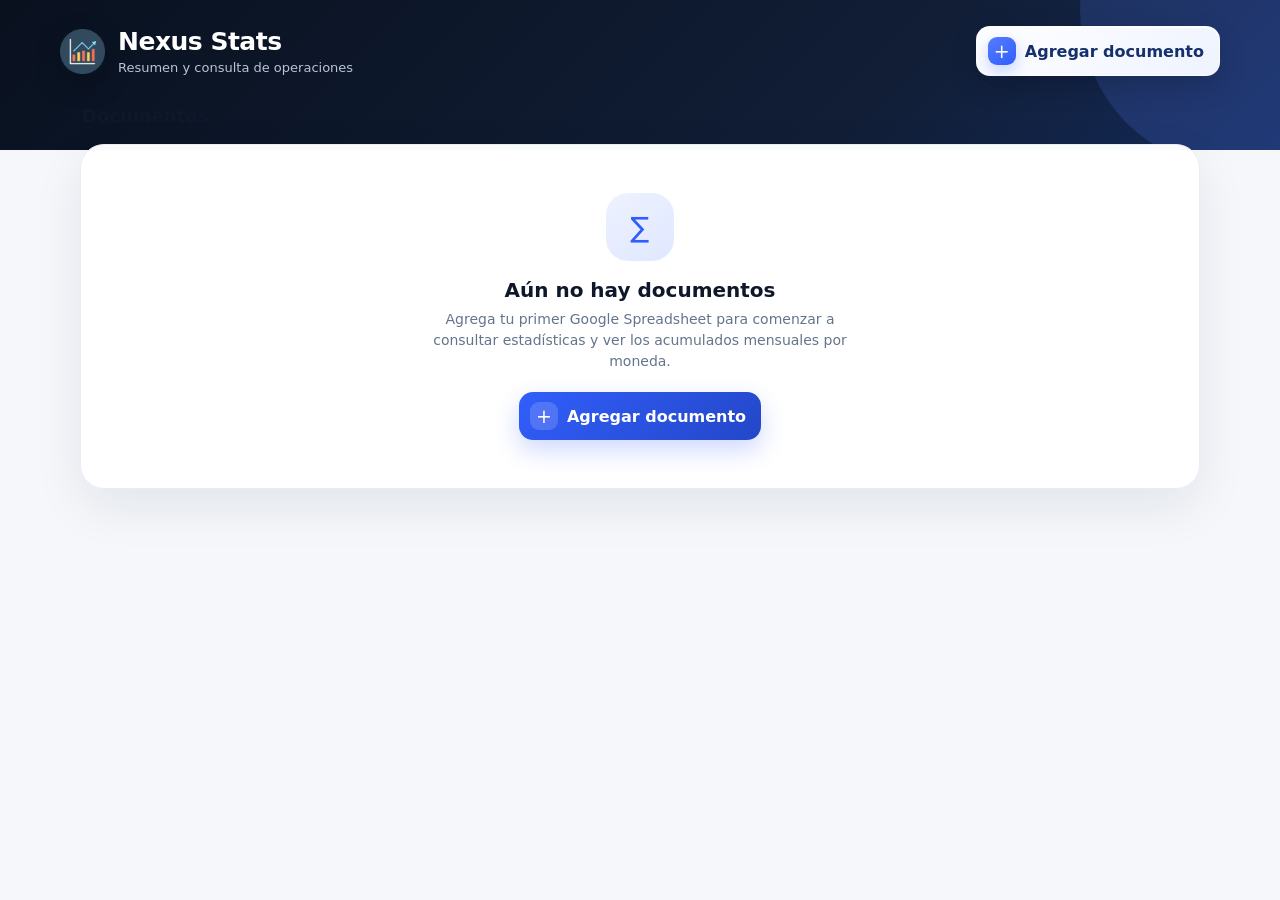
<file: control-remesas/index.html>
<!doctype html>
<html lang="es">
<head>
<meta charset="utf-8">
<meta name="viewport" content="width=device-width,initial-scale=1,viewport-fit=cover">
<meta name="theme-color" content="#0b1220">
<meta name="apple-mobile-web-app-title" content="Nexus Stats">
<title>Nexus Stats</title>
<link rel="icon" href="./app-icon.svg?v=nexus-stats-20260816" type="image/svg+xml">
<link rel="apple-touch-icon" href="./app-icon.svg?v=nexus-stats-20260816">
<link rel="manifest" href="./manifest.webmanifest?v=nexus-stats-20260816">
<link rel="stylesheet" href="./styles.css">
<link rel="stylesheet" href="./app.css?v=optimized-20260816">
</head>
<body>
<div id="app"></div>
<script src="https://cdn.sheetjs.com/xlsx-0.20.3/package/dist/xlsx.full.min.js"></script>
<script src="./app.js?v=optimized-20260816"></script>
</body>
</html>
</file>
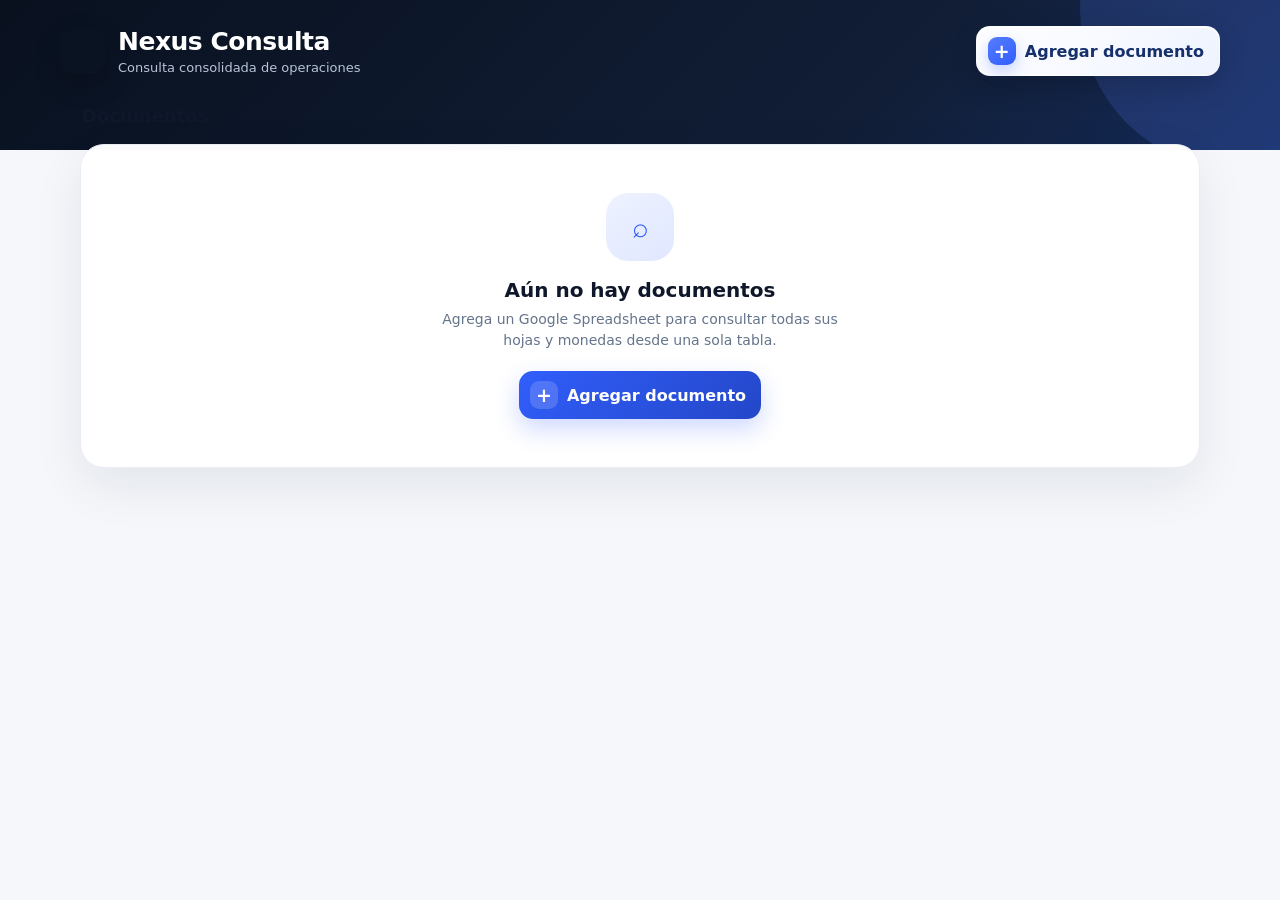
<file: nexus-consulta/index.html>
<!doctype html>
<html lang="es">
<head>
<meta charset="utf-8">
<meta name="viewport" content="width=device-width,initial-scale=1,viewport-fit=cover">
<meta name="theme-color" content="#0b1220">
<meta name="apple-mobile-web-app-title" content="Nexus Consulta">
<title>Nexus Consulta</title>
<link rel="icon" href="./app-icon.svg?v=nexus-consulta-20260819e" type="image/svg+xml">
<link rel="apple-touch-icon" href="./app-icon.svg?v=nexus-consulta-20260819e">
<link rel="manifest" href="./manifest.webmanifest?v=nexus-consulta-20260819e">
<link rel="stylesheet" href="./query.css?v=nexus-consulta-20260819e">
<script defer src="./app.js?v=nexus-consulta-20260819e"></script>
</head>
<body>
<div id="app"></div>
</body>
</html>
</file>
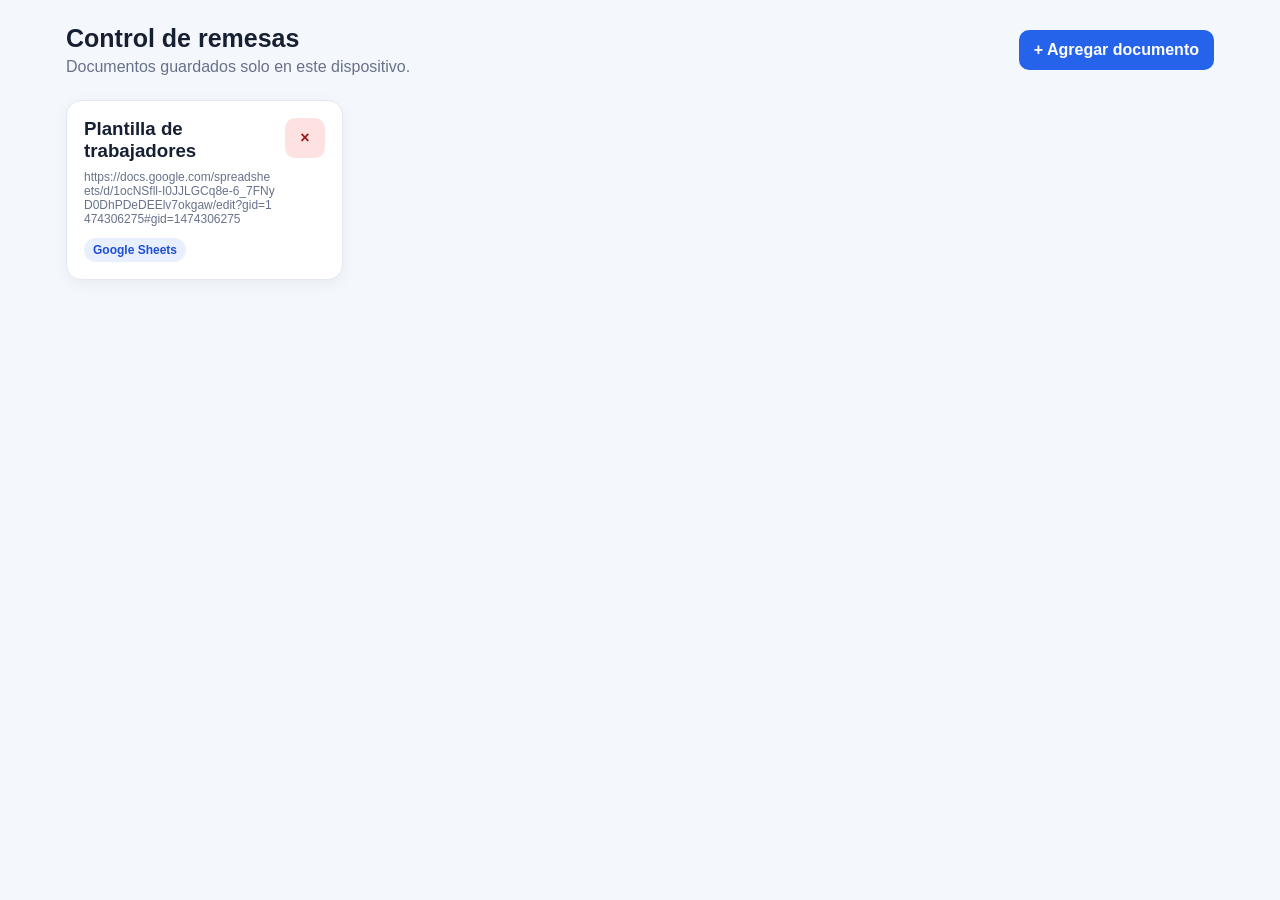
<file: android-control-remesas/app/src/main/assets/index.html>
<!doctype html>
<html lang="es">
<head>
<meta charset="utf-8">
<meta name="viewport" content="width=device-width,initial-scale=1,viewport-fit=cover">
<title>Control de Remesas</title>
<style>
:root{--bg:#f4f7fb;--panel:#fff;--text:#172033;--muted:#67728a;--line:#e3e8f2;--primary:#2563eb}
*{box-sizing:border-box}body{margin:0;font-family:Arial,Helvetica,sans-serif;background:var(--bg);color:var(--text);padding-top:env(safe-area-inset-top)}button,input,select{font:inherit}.shell{max-width:1180px;margin:auto;padding:24px 16px 56px}.topbar{display:flex;align-items:center;justify-content:space-between;gap:12px;margin-bottom:24px}.brand h1{font-size:25px;margin:0}.brand p{margin:5px 0 0;color:var(--muted)}.btn{border:0;border-radius:10px;padding:11px 15px;cursor:pointer;font-weight:700}.primary{background:var(--primary);color:#fff}.ghost{background:#eef2ff;color:#28426f}.danger{background:#fee2e2;color:#991b1b}.grid{display:grid;grid-template-columns:repeat(auto-fill,minmax(270px,1fr));gap:14px}.card{background:#fff;border:1px solid var(--line);border-radius:15px;padding:17px;box-shadow:0 4px 16px rgba(21,35,64,.05)}.doc{cursor:pointer}.doc h3{margin:0 0 8px}.url{font-size:12px;color:var(--muted);word-break:break-all}.badge{display:inline-block;background:#e8f0ff;color:#1d4ed8;border-radius:999px;padding:5px 9px;font-size:12px;font-weight:700;margin-top:12px}.row-actions{display:flex;justify-content:space-between;align-items:start;gap:10px}.back{cursor:pointer;font-weight:700;margin-bottom:18px;display:inline-block}.filters{display:grid;grid-template-columns:2fr 1fr 1fr 1fr auto;gap:12px;align-items:end}.field label{display:block;font-size:12px;color:var(--muted);font-weight:700;margin-bottom:6px}.field input,.field select{width:100%;padding:10px 11px;border:1px solid #d5dcea;border-radius:9px;background:#fff}.notice{padding:11px 13px;border-radius:9px;margin:12px 0;font-size:13px;background:#eff6ff;color:#1e40af}.modal,.result-modal{position:fixed;inset:0;background:rgba(15,23,42,.5);display:flex;align-items:center;justify-content:center;padding:16px;z-index:30}.modal-card,.result-modal-card{width:min(920px,100%);max-height:88vh;overflow:auto;background:#fff;border-radius:16px;padding:20px}.modal-card{width:min(540px,100%)}.modal-actions{display:flex;justify-content:flex-end;gap:10px;margin-top:18px}.result-head{display:flex;justify-content:space-between;gap:16px}.result-head h2{margin:0}.close-x{border:0;background:#eef2f7;border-radius:9px;width:38px;height:38px;font-size:22px}.result-grid{display:grid;grid-template-columns:repeat(3,1fr);gap:12px;margin-top:16px}.metric .label{font-size:12px;color:var(--muted);font-weight:700}.metric .value{font-size:27px;font-weight:800;margin-top:5px}.table-wrap{overflow:auto;margin-top:14px;border:1px solid var(--line);border-radius:12px}table{border-collapse:collapse;width:100%;min-width:640px;background:#fff}th,td{text-align:left;padding:10px 12px;border-bottom:1px solid var(--line);font-size:13px}th{background:#f8fafc;color:#536078}@media(max-width:800px){.filters{grid-template-columns:1fr 1fr}.wide{grid-column:1/-1}.result-grid{grid-template-columns:1fr}.topbar{align-items:flex-start;flex-direction:column}.btn.primary{width:100%}}
</style>
</head>
<body><div id="app"></div>
<script>
(function(){
const SHEETS=["USD","CUP","RUDY","YAMI","YOEL","OSMEL","ALEJANDRO","CHARLY","YAN CARLOS","ALVARO","ALIET","MALENA","KENNY","BABY","ALEX","ELY","MARBELIS","MANUEL","EDDY","ANELYS","Copia de ANELYS","LEO","FELIX","Copia de JAVIER-USD"];
const DEFAULT_URL="https://docs.google.com/spreadsheets/d/1ocNSfll-I0JJLGCq8e-6_7FNyD0DhPDeDEElv7okgaw/edit?gid=1474306275#gid=1474306275";
let callbacks={};
window.__nativeFetchResolve=function(id,status,body,error){const cb=callbacks[id];if(!cb)return;delete callbacks[id];if(error)cb.reject(new Error(error));else cb.resolve({status,body});};
function nativeFetch(url){if(window.NativeApp&&NativeApp.fetchUrl){return new Promise((resolve,reject)=>{const id="f"+Date.now()+Math.random();callbacks[id]={resolve,reject};NativeApp.fetchUrl(url,id);});}return fetch(url).then(async r=>({status:r.status,body:await r.text()}));}
function loadDocs(){try{if(window.NativeApp&&NativeApp.getDocuments){const s=NativeApp.getDocuments();if(s)return JSON.parse(s);}const s=localStorage.getItem("control_remesas_docs");if(s)return JSON.parse(s);}catch(e){}return [{id:"demo",name:"Plantilla de trabajadores",url:DEFAULT_URL}];}
let docs=loadDocs();
function saveDocs(){const s=JSON.stringify(docs);try{if(window.NativeApp&&NativeApp.setDocuments)NativeApp.setDocuments(s);else localStorage.setItem("control_remesas_docs",s);}catch(e){}}
let state={screen:"home",current:null,modal:false,rows:null};
function esc(v){return String(v??"").replace(/[&<>"']/g,c=>({"&":"&amp;","<":"&lt;",">":"&gt;",'"':"&quot;","'":"&#39;"}[c]));}
function extractId(url){const m=String(url).match(/\/spreadsheets\/d\/([a-zA-Z0-9-_]+)/);return m?m[1]:"";}
function money(n){return Number(n||0).toLocaleString("es-MX",{maximumFractionDigits:2});}
function parseAmount(v){let s=String(v??"").trim().replace(/\s/g,"").replace(/[^0-9,.-]/g,"");if(!s)return 0;if(s.includes(",")&&s.includes("."))s=s.lastIndexOf(",")>s.lastIndexOf(".")?s.replace(/\./g,"").replace(",","."):s.replace(/,/g,"");else if(s.includes(",")){const p=s.split(",");s=(p.length===2&&p[1].length<=2)?p[0]+"."+p[1]:s.replace(/,/g,"");}const n=Number(s);return Number.isFinite(n)?n:0;}
function parseDate(v){const m=String(v??"").trim().match(/^(\d{1,2})[\/-](\d{1,2})[\/-](\d{4})$/);if(!m)return null;return new Date(Number(m[3]),Number(m[2])-1,Number(m[1]));}
function parseCSV(text){const rows=[];let row=[],cell="",q=false;for(let i=0;i<text.length;i++){const c=text[i];if(q){if(c==='"'&&text[i+1]==='"'){cell+='"';i++;}else if(c==='"')q=false;else cell+=c;}else{if(c==='"')q=true;else if(c===','){row.push(cell);cell="";}else if(c==='\n'){row.push(cell.replace(/\r$/,''));rows.push(row);row=[];cell="";}else cell+=c;}}if(cell.length||row.length){row.push(cell);rows.push(row);}return rows;}
function homeHtml(){return '<div class="shell"><div class="topbar"><div class="brand"><h1>Control de remesas</h1><p>Documentos guardados solo en este dispositivo.</p></div><button class="btn primary" id="addBtn">+ Agregar documento</button></div><div class="grid">'+docs.map(d=>'<div class="card doc" data-open="'+esc(d.id)+'"><div class="row-actions"><div><h3>'+esc(d.name)+'</h3><div class="url">'+esc(d.url)+'</div></div><button class="btn danger" data-del="'+esc(d.id)+'">×</button></div><span class="badge">Google Sheets</span></div>').join('')+'</div>'+(state.modal?modalHtml():'')+'</div>';}
function modalHtml(){return '<div class="modal" id="modalBg"><div class="modal-card"><h2>Agregar documento</h2><div class="field"><label>Nombre</label><input id="docName" placeholder="Ej. Trabajadores Agosto 2026"></div><div class="field" style="margin-top:12px"><label>Enlace de Google Sheets</label><input id="docUrl" placeholder="https://docs.google.com/spreadsheets/d/..."></div><div class="notice">El documento se guarda únicamente en esta app de este dispositivo.</div><div class="modal-actions"><button class="btn ghost" id="cancelBtn">Cancelar</button><button class="btn primary" id="saveBtn">Guardar</button></div></div></div>';}
function detailHtml(){const d=state.current;if(!d)return homeHtml();let result='';if(state.rows){const r=state.rows,cl=r.currency==='USA'?'USD':r.currency;const lines=r.items.length?r.items.map(x=>'<tr><td>'+esc(x.date)+'</td><td>'+esc(x.currency==='USA'?'USD':x.currency)+'</td><td>'+money(x.amount)+'</td><td>'+esc(x.name)+'</td></tr>').join(''):'<tr><td colspan="4">Sin resultados.</td></tr>';result='<div class="result-modal" id="resultBg"><div class="result-modal-card"><div class="result-head"><div><h2>Resultado</h2><div class="url">'+esc(r.sheet)+' · '+esc(r.from)+' → '+esc(r.to)+'</div></div><button class="close-x" id="closeResult">×</button></div><div class="result-grid"><div class="card metric"><div class="label">OPERACIONES</div><div class="value">'+r.count+'</div></div><div class="card metric"><div class="label">TOTAL COLUMNA C</div><div class="value">'+money(r.total)+'</div></div><div class="card metric"><div class="label">MONEDA</div><div class="value">'+esc(cl)+'</div></div></div><div class="table-wrap"><table><thead><tr><th>Fecha</th><th>Moneda</th><th>Monto (C)</th><th>Nombre</th></tr></thead><tbody>'+lines+'</tbody></table></div></div></div>';}
return '<div class="shell"><div class="back" id="backBtn">← Volver a documentos</div><div class="topbar"><div class="brand"><h1>'+esc(d.name)+'</h1><p>'+esc(d.url)+'</p></div></div><div class="card"><div class="filters"><div class="field wide"><label>Hoja / trabajador</label><select id="sheet">'+SHEETS.map(s=>'<option>'+esc(s)+'</option>').join('')+'</select></div><div class="field"><label>Fecha inicial</label><input id="from" type="date"></div><div class="field"><label>Fecha final</label><input id="to" type="date"></div><div class="field"><label>Moneda</label><select id="currency"><option value="USA" selected>USD</option><option value="EUR">EUR</option><option value="MXC">MXC</option><option value="CAD">CAD</option><option value="REAL">REAL</option></select></div><button class="btn primary" id="filterBtn">Filtrar</button></div></div>'+result+'</div>';}
function render(){document.getElementById('app').innerHTML=state.screen==='home'?homeHtml():detailHtml();}
async function runFilter(){const sheet=document.getElementById('sheet').value,from=document.getElementById('from').value,to=document.getElementById('to').value,currency=document.getElementById('currency').value;if(!from||!to){alert('Selecciona fecha inicial y final.');return;}const f=new Date(from+'T00:00:00'),t=new Date(to+'T23:59:59');if(f>t){alert('La fecha inicial no puede ser posterior a la final.');return;}state.rows=null;const id=extractId(state.current.url);if(!id){alert('Enlace no válido.');return;}const btn=document.getElementById('filterBtn');try{btn.disabled=true;btn.textContent='Consultando...';const url='https://docs.google.com/spreadsheets/d/'+encodeURIComponent(id)+'/gviz/tq?tqx=out:csv&sheet='+encodeURIComponent(sheet);const r=await nativeFetch(url);if(r.status<200||r.status>=400)throw new Error('Google respondió '+r.status);if(/<!doctype html|<html|sign in|iniciar sesi[oó]n/i.test(r.body))throw new Error('El Sheet debe estar compartido como: Cualquier persona con el enlace → Lector.');const rows=parseCSV(r.body);let inherited=null;const items=[];rows.forEach((row,i)=>{const d=parseDate(row[0]);if(d)inherited=row[0];if(!inherited)return;const rd=parseDate(inherited);if(!rd||rd<f||rd>t)return;const curr=String(row[1]||'').trim().toUpperCase();if(curr!==currency)return;const raw=row[2],name=String(row[3]||'').trim();if((raw==null||String(raw).trim()==='')&&!name)return;items.push({row:i+1,date:inherited,currency:curr,amount:parseAmount(raw),name});});const total=items.reduce((s,x)=>s+x.amount,0);state.rows={sheet,currency,from,to,count:items.length,total:Math.round((total+Number.EPSILON)*100)/100,items};render();}catch(e){alert('No se pudo consultar el Spreadsheet. '+e.message);}finally{const b=document.getElementById('filterBtn');if(b){b.disabled=false;b.textContent='Filtrar';}}}
document.addEventListener('click',e=>{const t=e.target;if(t.id==='addBtn'){state.modal=true;render();return;}if(t.id==='cancelBtn'||(t.id==='modalBg'&&e.target===t)){state.modal=false;render();return;}if(t.id==='saveBtn'){const name=document.getElementById('docName').value.trim(),url=document.getElementById('docUrl').value.trim();if(!name||!extractId(url)){alert('Escribe un nombre y un enlace válido.');return;}docs.push({id:'d'+Date.now(),name,url});saveDocs();state.modal=false;render();return;}if(t.id==='backBtn'){state.screen='home';state.current=null;state.rows=null;render();return;}if(t.id==='filterBtn'){runFilter();return;}if(t.id==='closeResult'||(t.id==='resultBg'&&e.target===t)){state.rows=null;render();return;}const del=t.closest('[data-del]');if(del){e.stopPropagation();docs=docs.filter(d=>d.id!==del.dataset.del);saveDocs();render();return;}const card=t.closest('[data-open]');if(card){state.current=docs.find(d=>d.id===card.dataset.open);state.screen='detail';state.rows=null;render();}});
render();
})();
</script></body></html>
</file>
<file: control-remesas/styles.css>
:root{--bg:#f5f7fb;--panel:#fff;--panel2:#f8fafc;--text:#0f172a;--muted:#64748b;--line:#e7ebf2;--primary:#315efb;--primary2:#2447c8;--navy:#0b1220;--danger:#dc2626;--shadow:0 18px 50px rgba(15,23,42,.08)}
*{box-sizing:border-box}html,body{margin:0;min-height:100%;font-family:Inter,ui-sans-serif,system-ui,-apple-system,BlinkMacSystemFont,"Segoe UI",sans-serif;background:var(--bg);color:var(--text)}button,input,select{font:inherit}button{touch-action:manipulation}.app-shell{min-height:100vh}.hero{background:linear-gradient(135deg,#09111f 0%,#111e36 68%,#183b8c 145%);color:#fff;padding:26px 20px 74px;position:relative;overflow:hidden}.hero:after{content:"";position:absolute;width:320px;height:320px;border-radius:50%;right:-120px;top:-150px;background:rgba(89,130,255,.18)}.hero-inner{max-width:1160px;margin:auto;display:flex;align-items:center;justify-content:space-between;gap:20px;position:relative;z-index:1}.brand{display:flex;align-items:center;gap:13px}.brand-mark{width:45px;height:45px;border-radius:14px;background:linear-gradient(145deg,#6c8cff,#315efb);display:grid;place-items:center;font-weight:900;font-size:22px;box-shadow:0 10px 30px rgba(49,94,251,.35)}.brand-copy h1{margin:0;font-size:25px;letter-spacing:-.5px}.brand-copy p{margin:4px 0 0;color:#b9c4d8;font-size:13px}.btn{border:0;border-radius:12px;padding:11px 16px;cursor:pointer;font-weight:750;transition:.18s ease}.btn:hover{transform:translateY(-1px)}.btn-primary{background:#fff;color:#10234b;box-shadow:0 8px 24px rgba(0,0,0,.13)}.btn-blue{background:var(--primary);color:#fff}.btn-blue:hover{background:var(--primary2)}.btn-soft{background:#eef2ff;color:#2848b7}.btn-danger{background:#fee2e2;color:#b91c1c}.btn-icon{width:37px;height:37px;border:0;border-radius:11px;background:#f1f4f8;color:#64748b;cursor:pointer;font-size:18px}.main{max-width:1160px;margin:-45px auto 0;padding:0 20px 56px;position:relative;z-index:3}.section-head{display:flex;align-items:end;justify-content:space-between;gap:12px;margin:0 2px 18px}.section-title{font-size:18px;font-weight:800;margin:0}.section-sub{font-size:12px;color:var(--muted);margin-top:4px}.docs-grid{display:grid;grid-template-columns:repeat(auto-fill,minmax(320px,1fr));gap:18px}.doc-card{background:rgba(255,255,255,.97);border:1px solid rgba(226,232,240,.9);border-radius:20px;padding:20px;box-shadow:var(--shadow);cursor:pointer;transition:.2s ease;min-height:222px}.doc-card:hover{transform:translateY(-3px);box-shadow:0 24px 60px rgba(15,23,42,.11)}.doc-top{display:flex;align-items:flex-start;justify-content:space-between;gap:14px;margin-bottom:18px}.doc-title-wrap{min-width:0}.doc-title{margin:0;font-size:18px;letter-spacing:-.2px;white-space:nowrap;overflow:hidden;text-overflow:ellipsis}.doc-kicker{display:flex;align-items:center;gap:7px;margin-top:6px;color:var(--muted);font-size:12px}.dot{width:7px;height:7px;border-radius:50%;background:#22c55e;box-shadow:0 0 0 4px #dcfce7}.currency-grid{display:grid;grid-template-columns:repeat(2,minmax(0,1fr));gap:9px}.currency-box{background:var(--panel2);border:1px solid #edf0f5;border-radius:13px;padding:10px 11px}.currency-box.wide{grid-column:1/-1}.currency-label{font-size:10px;color:#7a879b;font-weight:800;letter-spacing:.7px}.currency-value{margin-top:3px;font-size:17px;font-weight:850;letter-spacing:-.25px}.currency-value.loading{color:#a0aabd;font-size:13px;font-weight:650}.card-foot{display:flex;justify-content:space-between;align-items:center;margin-top:14px;color:#8a96aa;font-size:11px}.empty{background:rgba(255,255,255,.98);border:1px solid #e8edf4;border-radius:24px;box-shadow:var(--shadow);padding:48px 24px;text-align:center}.empty-icon{width:68px;height:68px;border-radius:22px;margin:0 auto 17px;background:linear-gradient(145deg,#eef2ff,#e0e7ff);display:grid;place-items:center;font-size:28px;color:#315efb}.empty h2{font-size:20px;margin:0 0 7px}.empty p{margin:0 auto 20px;color:var(--muted);font-size:14px;max-width:430px;line-height:1.5}.modal-bg,.result-bg,.sheet-bg{position:fixed;inset:0;background:rgba(6,12,24,.58);backdrop-filter:blur(5px);z-index:30}.modal-bg,.result-bg{display:flex;align-items:center;justify-content:center;padding:18px}.modal-card{width:min(520px,100%);background:#fff;border-radius:20px;padding:22px;box-shadow:0 24px 80px rgba(0,0,0,.24)}.modal-head{display:flex;align-items:center;justify-content:space-between;gap:10px}.modal-head h2{margin:0;font-size:20px}.field{margin-top:14px}.field label{display:block;color:#5f6c80;font-size:11px;font-weight:800;margin-bottom:7px;letter-spacing:.3px;text-transform:uppercase}.field input,.field select{width:100%;height:44px;border:1px solid #dfe5ee;border-radius:11px;padding:0 12px;background:#fff;color:#111827;outline:none}.field input:focus,.field select:focus{border-color:#8aa4ff;box-shadow:0 0 0 3px rgba(49,94,251,.1)}.note{margin-top:14px;background:#f5f7ff;border:1px solid #e4e9ff;color:#4f5f89;padding:11px 12px;border-radius:11px;font-size:12px;line-height:1.45}.modal-actions{display:flex;justify-content:flex-end;gap:9px;margin-top:20px}.sheet-bg{display:flex;align-items:flex-end;justify-content:center}.bottom-sheet{width:min(640px,100%);background:#fff;border-radius:24px 24px 0 0;padding:10px 16px calc(18px + env(safe-area-inset-bottom));box-shadow:0 -18px 60px rgba(0,0,0,.22);animation:sheetUp .2s ease-out}.sheet-handle{width:46px;height:5px;border-radius:999px;background:#d7dce5;margin:3px auto 15px}.sheet-title{padding:0 5px 12px}.sheet-title h3{margin:0;font-size:20px}.sheet-title p{margin:5px 0 0;font-size:12px;color:var(--muted)}.sheet-option{width:100%;border:0;background:#fff;border-top:1px solid #eef1f5;padding:15px 6px;display:flex;align-items:center;gap:13px;text-align:left;cursor:pointer;color:#182235}.sheet-option:first-of-type{border-top:0}.sheet-icon{width:38px;height:38px;border-radius:12px;background:#f3f6fb;display:grid;place-items:center;font-size:18px}.sheet-option strong{display:block;font-size:14px}.sheet-option span:not(.sheet-icon){display:block;font-size:11px;color:var(--muted);margin-top:2px}.sheet-option.danger{color:#b91c1c}.sheet-option.danger .sheet-icon{background:#fef2f2}.detail-hero{background:linear-gradient(135deg,#09111f,#132447);color:#fff;padding:24px 20px 54px}.detail-inner{max-width:1160px;margin:auto}.back{display:inline-flex;align-items:center;gap:7px;color:#cad4e6;font-size:13px;font-weight:700;cursor:pointer;margin-bottom:18px}.detail-title{display:flex;align-items:center;gap:12px}.detail-title h1{margin:0;font-size:25px}.detail-title p{margin:5px 0 0;color:#aab8cf;font-size:12px}.filters-card,.stats-card{background:#fff;border:1px solid #e7ebf2;border-radius:20px;box-shadow:var(--shadow);padding:18px}.filters{display:grid;grid-template-columns:1.5fr 1fr 1fr .8fr auto;gap:12px;align-items:end}.result-card{width:min(930px,100%);max-height:88vh;overflow:auto;background:#fff;border-radius:20px;padding:22px;box-shadow:0 26px 85px rgba(0,0,0,.28)}.result-head{display:flex;justify-content:space-between;align-items:flex-start;gap:16px}.result-head h2{margin:0;font-size:21px}.result-sub{margin-top:5px;color:var(--muted);font-size:12px}.metrics{display:grid;grid-template-columns:repeat(3,1fr);gap:12px;margin-top:18px}.metric{background:#f8fafc;border:1px solid #edf1f6;border-radius:14px;padding:14px}.metric span{font-size:10px;color:#7c8797;font-weight:800;letter-spacing:.6px}.metric strong{display:block;font-size:24px;margin-top:5px}.stat-currency-grid{display:grid;grid-template-columns:repeat(5,1fr);gap:12px}.stat-currency{background:#f8fafc;border:1px solid #edf1f6;border-radius:15px;padding:15px}.stat-currency h3{margin:0 0 12px;font-size:13px}.stat-row{display:flex;justify-content:space-between;gap:8px;padding:5px 0;font-size:12px}.stat-row span{color:var(--muted)}.stat-row strong{font-size:12px}.table-wrap{overflow:auto;margin-top:16px;border:1px solid #e7ebf2;border-radius:14px}table{width:100%;border-collapse:collapse;min-width:650px}th,td{padding:11px 12px;border-bottom:1px solid #edf0f4;text-align:left;font-size:12px}th{background:#f8fafc;color:#64748b;font-size:10px;text-transform:uppercase;letter-spacing:.5px}.status-error{color:#b45309}.status-ok{color:#64748b}.loading-block{padding:30px;text-align:center;color:var(--muted);font-size:13px}.stats-note{color:var(--muted);font-size:12px;margin:0 0 14px}.worker-name{font-weight:800;white-space:nowrap}@keyframes sheetUp{from{transform:translateY(100%)}to{transform:translateY(0)}}@media(max-width:900px){.stat-currency-grid{grid-template-columns:repeat(2,1fr)}.stat-currency:last-child{grid-column:1/-1}}@media(max-width:800px){.hero{padding-bottom:68px}.hero-inner{align-items:flex-start}.brand-copy h1{font-size:22px}.main{padding-left:14px;padding-right:14px}.docs-grid{grid-template-columns:1fr}.filters{grid-template-columns:1fr 1fr}.wide{grid-column:1/-1}.filter-action{grid-column:1/-1}.metrics{grid-template-columns:1fr}.detail-hero{padding-left:14px;padding-right:14px}.stat-currency-grid{grid-template-columns:1fr}}
</file>
<file: control-remesas/app.css>
/* Consolidated Nexus Stats UI overrides */
.stat-main{font-size:27px;font-weight:850;letter-spacing:-.4px;margin-top:6px}.stat-sub{font-size:11px;color:var(--muted);margin-top:6px}.ind-total{font-size:16px;font-weight:850;line-height:1.2}.ind-avg{font-size:10px;color:var(--muted);margin-top:4px;white-space:nowrap}
.btn-add{display:inline-flex;align-items:center;gap:9px;background:linear-gradient(135deg,#fff 0%,#eef3ff 100%);color:#15306b;border:1px solid rgba(255,255,255,.72);padding:10px 15px 10px 11px;border-radius:14px;box-shadow:0 10px 28px rgba(0,0,0,.16),inset 0 1px 0 rgba(255,255,255,.9)}
.btn-add:hover{background:#fff;transform:translateY(-2px)}.add-icon{width:28px;height:28px;border-radius:9px;background:linear-gradient(145deg,#557cff,#315efb);color:#fff;display:grid;place-items:center;font-size:19px;font-weight:500;line-height:1;box-shadow:0 6px 16px rgba(49,94,251,.28)}.empty .btn-add{margin:auto;background:linear-gradient(135deg,#315efb,#2447c8);color:#fff;border:0;box-shadow:0 10px 25px rgba(49,94,251,.24)}.empty .btn-add .add-icon{background:rgba(255,255,255,.16);box-shadow:none}
.delete-confirm-card{text-align:center;width:min(430px,100%)}.delete-confirm-icon{width:58px;height:58px;border-radius:18px;margin:0 auto 15px;background:#fef2f2;color:#dc2626;display:grid;place-items:center;font-size:25px}.delete-confirm-card h2{margin:0;font-size:20px}.delete-confirm-card p{margin:8px auto 0;color:var(--muted);font-size:13px;line-height:1.5;max-width:330px}.delete-confirm-card .modal-actions{justify-content:center;margin-top:20px}.delete-confirm-card .btn-danger{background:#dc2626;color:#fff;padding-left:18px;padding-right:18px}.delete-confirm-card .btn-danger:hover{background:#b91c1c}
.brand-mark.brand-mark-logo{padding:0;overflow:hidden;background:transparent;box-shadow:0 10px 28px rgba(0,0,0,.18)}.nexus-app-logo{display:block;width:100%;height:100%;object-fit:cover}#addBtn,#emptyAddBtn{touch-action:manipulation;-webkit-tap-highlight-color:transparent;user-select:none}
.access-warning-card{text-align:center;max-width:470px}.access-warning-icon{width:54px;height:54px;border-radius:18px;margin:0 auto 14px;display:grid;place-items:center;background:#fff4e5;color:#b45309;font-size:28px;font-weight:900}.access-warning-card h2{margin:0 0 10px;font-size:20px}.access-warning-card p{margin:0;color:#64748b;line-height:1.5;font-size:14px}.access-warning-card .access-warning-steps{margin-top:12px;padding:11px 12px;border-radius:12px;background:#f8fafc;color:#475569;font-size:12px}
.home-chart-card{margin-top:24px;background:#fff;border:1px solid #e7ebf2;border-radius:20px;padding:20px;box-shadow:var(--shadow)}.home-chart-head{display:flex;align-items:flex-end;justify-content:space-between;gap:16px;margin-bottom:18px}.home-chart-head h2{margin:0;font-size:18px;letter-spacing:-.2px}.home-chart-head p{margin:4px 0 0;color:#64748b;font-size:12px}.home-chart-selector{display:flex;align-items:center;gap:9px;background:#f8fafc;border:1px solid #e7ebf2;border-radius:12px;padding:7px 9px}.home-chart-selector span{font-size:10px;color:#718096;font-weight:800;text-transform:uppercase;letter-spacing:.5px}.home-chart-selector select{height:32px;border:0;background:transparent;color:#0f172a;font-weight:800;outline:none;cursor:pointer}.home-bars{display:flex;flex-direction:column;gap:11px}.home-bar-row{display:grid;grid-template-columns:minmax(90px,160px) minmax(120px,1fr) 82px;gap:10px;align-items:center}.home-bar-label{font-size:12px;font-weight:750;color:#334155;white-space:nowrap;overflow:hidden;text-overflow:ellipsis}.home-bar-track{height:22px;border-radius:8px;background:#eef2f7;overflow:hidden;position:relative}.home-bar-fill{height:100%;width:var(--bar-width);border-radius:8px;background:linear-gradient(90deg,#315efb,#6d8cff);transition:width .25s ease}.home-bar-value{text-align:right;font-size:12px;font-weight:850;color:#0f172a;font-variant-numeric:tabular-nums}.home-chart-empty{padding:24px 10px;text-align:center;color:#94a3b8;font-size:13px}
.logo-refresh-control{cursor:pointer;transition:transform .18s ease,opacity .18s ease;-webkit-tap-highlight-color:transparent;user-select:none}.logo-refresh-control:hover{transform:translateY(-1px) scale(1.03)}.logo-refresh-control:focus-visible{outline:2px solid rgba(255,255,255,.95);outline-offset:3px}.logo-refresh-control.is-refreshing{opacity:.62;cursor:wait;transform:none}
.doc-card{position:relative}.doc-title-wrap{padding-right:112px}.doc-lock{position:absolute;right:16px;top:16px;z-index:6;height:34px;padding:0 10px 0 8px;border-radius:999px;display:flex;align-items:center;gap:6px;border:1px solid transparent;font-size:10px;font-weight:850;letter-spacing:.35px;text-transform:uppercase;cursor:pointer;box-shadow:0 5px 16px rgba(15,23,42,.10);transition:transform .16s ease,box-shadow .16s ease,background .16s ease;color:#334155;touch-action:manipulation}.doc-lock:hover{transform:translateY(-1px);box-shadow:0 8px 20px rgba(15,23,42,.14)}.doc-lock-icon{width:20px;height:20px;border-radius:50%;display:grid;place-items:center}.doc-lock-icon svg{width:14px;height:14px;fill:none;stroke:currentColor;stroke-width:2;stroke-linecap:round;stroke-linejoin:round}.doc-lock.is-unlocked{background:#ecfdf5;border-color:#a7f3d0;color:#047857}.doc-lock.is-unlocked .doc-lock-icon{background:#d1fae5}.doc-lock.is-locked{background:#172554;border-color:#172554;color:#fff}.doc-lock.is-locked .doc-lock-icon{background:rgba(255,255,255,.14)}.doc-card-locked{box-shadow:0 8px 24px rgba(15,23,42,.09)}.doc-card-locked .dot{background:#64748b!important}.doc-card-locked .currency-grid{opacity:.86}
@media(max-width:700px){.home-chart-card{padding:16px}.home-chart-head{align-items:stretch;flex-direction:column}.home-chart-selector{justify-content:space-between}.home-bar-row{grid-template-columns:82px minmax(90px,1fr) 66px;gap:8px}.home-bar-label,.home-bar-value{font-size:11px}}
@media(max-width:560px){.btn-add{padding:9px 11px}.btn-add .add-label{display:none}.hero-inner{gap:10px}.add-icon{width:30px;height:30px}.doc-lock{right:12px;top:12px;height:32px;padding:0 8px 0 7px;font-size:9px}.doc-title-wrap{padding-right:100px}}
</file>
<file: nexus-consulta/query.css>
:root{--bg:#f5f7fb;--text:#0f172a;--muted:#64748b;--primary:#315efb;--primary2:#2447c8;--line:#e7ebf2;--shadow:0 18px 50px rgba(15,23,42,.08)}
*{box-sizing:border-box}html,body{margin:0;min-height:100%;font-family:Inter,ui-sans-serif,system-ui,-apple-system,BlinkMacSystemFont,"Segoe UI",sans-serif;background:var(--bg);color:var(--text)}button,input{font:inherit}button{touch-action:manipulation}.app-shell{min-height:100vh}.hero{background:linear-gradient(135deg,#09111f 0%,#111e36 68%,#183b8c 145%);color:#fff;padding:26px 20px 74px;position:relative;overflow:hidden}.hero:after{content:"";position:absolute;width:320px;height:320px;border-radius:50%;right:-120px;top:-150px;background:rgba(89,130,255,.18)}.hero-inner{max-width:1160px;margin:auto;display:flex;align-items:center;justify-content:space-between;gap:20px;position:relative;z-index:1}.brand{display:flex;align-items:center;gap:13px}.brand-mark{width:45px;height:45px;border-radius:14px;display:grid;place-items:center}.brand-mark-logo{padding:0;overflow:hidden;background:transparent;box-shadow:0 10px 28px rgba(0,0,0,.18)}.nexus-app-logo{display:block;width:100%;height:100%;object-fit:cover}.brand-copy h1{margin:0;font-size:25px;letter-spacing:-.5px}.brand-copy p{margin:4px 0 0;color:#b9c4d8;font-size:13px}.btn{border:0;border-radius:12px;padding:11px 16px;cursor:pointer;font-weight:750;transition:.18s ease}.btn:hover{transform:translateY(-1px)}.btn:disabled{opacity:.65;cursor:wait;transform:none}.btn-blue{background:var(--primary);color:#fff}.btn-blue:hover{background:var(--primary2)}.btn-soft{background:#eef2ff;color:#2848b7}.btn-danger{background:#dc2626;color:#fff}.btn-icon{width:37px;height:37px;border:0;border-radius:11px;background:#f1f4f8;color:#64748b;cursor:pointer;font-size:18px}.btn-add{display:inline-flex;align-items:center;gap:9px;background:linear-gradient(135deg,#fff,#eef3ff);color:#15306b;border:1px solid rgba(255,255,255,.72);padding:10px 15px 10px 11px;border-radius:14px;box-shadow:0 10px 28px rgba(0,0,0,.16),inset 0 1px 0 rgba(255,255,255,.9)}.add-icon{width:28px;height:28px;border-radius:9px;background:linear-gradient(145deg,#557cff,#315efb);color:#fff;display:grid;place-items:center;font-size:19px;box-shadow:0 6px 16px rgba(49,94,251,.28)}.main{max-width:1160px;margin:-45px auto 0;padding:0 20px 56px;position:relative;z-index:3}.section-head{display:flex;align-items:end;justify-content:space-between;gap:12px;margin:0 2px 18px}.section-title{font-size:18px;font-weight:800;margin:0}.docs-grid{display:grid;grid-template-columns:repeat(auto-fill,minmax(320px,1fr));gap:18px}.doc-card{background:rgba(255,255,255,.97);border:1px solid rgba(226,232,240,.9);border-radius:20px;padding:20px;box-shadow:var(--shadow);cursor:pointer;transition:.2s ease;min-height:222px}.doc-card:hover{transform:translateY(-3px);box-shadow:0 24px 60px rgba(15,23,42,.11)}.doc-top{display:flex;align-items:flex-start;justify-content:space-between;gap:14px;margin-bottom:18px}.doc-title-wrap{min-width:0}.doc-title{margin:0;font-size:18px;letter-spacing:-.2px;white-space:nowrap;overflow:hidden;text-overflow:ellipsis}.doc-kicker{display:flex;align-items:center;gap:7px;margin-top:6px;color:var(--muted);font-size:12px}.dot{width:7px;height:7px;border-radius:50%;background:#22c55e;box-shadow:0 0 0 4px #dcfce7}.query-card-home{display:flex;align-items:center;gap:13px;background:#f8fafc;border:1px solid #edf1f6;border-radius:15px;padding:15px}.query-home-icon{width:42px;height:42px;border-radius:13px;background:#eef2ff;color:#315efb;display:grid;place-items:center;font-size:20px;font-weight:900;flex:0 0 auto}.query-card-home strong{display:block;font-size:14px}.query-card-home span{display:block;color:var(--muted);font-size:11px;line-height:1.45;margin-top:4px}.card-foot{display:flex;justify-content:space-between;align-items:center;margin-top:14px;color:#8a96aa;font-size:11px}.dots{border:0;background:transparent;color:#8a96aa;font-weight:900;letter-spacing:1px;font-size:14px;cursor:pointer;padding:8px;margin:-8px;border-radius:9px}.dots:hover{background:#f1f5f9}.empty{background:rgba(255,255,255,.98);border:1px solid #e8edf4;border-radius:24px;box-shadow:var(--shadow);padding:48px 24px;text-align:center}.empty-icon{width:68px;height:68px;border-radius:22px;margin:0 auto 17px;background:linear-gradient(145deg,#eef2ff,#e0e7ff);display:grid;place-items:center;font-size:28px;color:#315efb}.empty h2{font-size:20px;margin:0 0 7px}.empty p{margin:0 auto 20px;color:var(--muted);font-size:14px;max-width:430px;line-height:1.5}.empty .btn-add{margin:auto;background:linear-gradient(135deg,#315efb,#2447c8);color:#fff;border:0;box-shadow:0 10px 25px rgba(49,94,251,.24)}.empty .btn-add .add-icon{background:rgba(255,255,255,.16);box-shadow:none}.modal-bg,.sheet-bg{position:fixed;inset:0;background:rgba(6,12,24,.58);backdrop-filter:blur(5px);z-index:30}.modal-bg{display:flex;align-items:center;justify-content:center;padding:18px}.modal-card{width:min(520px,100%);background:#fff;border-radius:20px;padding:22px;box-shadow:0 24px 80px rgba(0,0,0,.24)}.modal-head{display:flex;align-items:center;justify-content:space-between;gap:10px}.modal-head h2{margin:0;font-size:20px}.field{margin-top:14px}.field label{display:block;color:#5f6c80;font-size:11px;font-weight:800;margin-bottom:7px;letter-spacing:.3px;text-transform:uppercase}.field input{width:100%;height:44px;border:1px solid #dfe5ee;border-radius:11px;padding:0 12px;background:#fff;color:#111827;outline:none}.field input:focus{border-color:#8aa4ff;box-shadow:0 0 0 3px rgba(49,94,251,.1)}.modal-actions{display:flex;justify-content:flex-end;gap:9px;margin-top:20px}.sheet-bg{display:flex;align-items:flex-end;justify-content:center}.bottom-sheet{width:min(640px,100%);background:#fff;border-radius:24px 24px 0 0;padding:10px 16px calc(18px + env(safe-area-inset-bottom));box-shadow:0 -18px 60px rgba(0,0,0,.22);animation:sheetUp .2s ease-out}.sheet-handle{width:46px;height:5px;border-radius:999px;background:#d7dce5;margin:3px auto 15px}.sheet-title{padding:0 5px 12px}.sheet-title h3{margin:0;font-size:20px}.sheet-title p{margin:5px 0 0;font-size:12px;color:var(--muted)}.sheet-option{width:100%;border:0;background:#fff;border-top:1px solid #eef1f5;padding:15px 6px;display:flex;align-items:center;gap:13px;text-align:left;cursor:pointer;color:#182235}.sheet-option:first-of-type{border-top:0}.sheet-icon{width:38px;height:38px;border-radius:12px;background:#f3f6fb;display:grid;place-items:center;font-size:18px;flex:0 0 auto}.sheet-option strong{display:block;font-size:14px}.sheet-option span:not(.sheet-icon){display:block;font-size:11px;color:var(--muted);margin-top:2px}.sheet-option.danger{color:#b91c1c}.sheet-option.danger .sheet-icon{background:#fef2f2}.delete-confirm-card{text-align:center;width:min(430px,100%)}.delete-confirm-icon{width:58px;height:58px;border-radius:18px;margin:0 auto 15px;background:#fef2f2;color:#dc2626;display:grid;place-items:center;font-size:25px}.delete-confirm-card h2{margin:0;font-size:20px}.delete-confirm-card p{margin:8px auto 0;color:var(--muted);font-size:13px;line-height:1.5;max-width:330px}.delete-confirm-card .modal-actions{justify-content:center}.detail-hero{background:linear-gradient(135deg,#09111f,#132447);color:#fff;padding:24px 20px 54px}.detail-inner{max-width:1160px;margin:auto}.back{display:inline-flex;align-items:center;gap:7px;color:#cad4e6;font-size:13px;font-weight:700;cursor:pointer;margin-bottom:18px}.detail-title{display:flex;align-items:center;gap:12px}.detail-title h1{margin:0;font-size:25px}.detail-title p{margin:5px 0 0;color:#aab8cf;font-size:12px}.filters-card{background:#fff;border:1px solid var(--line);border-radius:20px;box-shadow:var(--shadow);padding:18px}.query-only-card{padding:18px}.query-date-grid{display:grid;grid-template-columns:1fr 1fr auto;gap:12px;align-items:end}.table-wrap{overflow:auto;margin-top:16px;border:1px solid var(--line);border-radius:14px;-webkit-overflow-scrolling:touch}table{width:100%;border-collapse:collapse;min-width:650px}th,td{padding:11px 12px;border-bottom:1px solid #edf0f4;text-align:left;font-size:12px}th{background:#f8fafc;color:#64748b;font-size:10px;text-transform:uppercase;letter-spacing:.5px}.worker-name{font-weight:800;white-space:nowrap}.status-error{color:#b45309;font-size:10px;margin-top:3px}.query-total-row td{font-weight:900;background:#f5f7ff;border-top:2px solid #dbe4ff}.query-total-row td:first-child{color:#2447c8}.loading-block{padding:30px;text-align:center;color:var(--muted);font-size:13px}@keyframes sheetUp{from{transform:translateY(100%)}to{transform:translateY(0)}}@media(max-width:800px){.hero{padding-bottom:68px}.hero-inner{align-items:flex-start}.brand-copy h1{font-size:22px}.main{padding-left:14px;padding-right:14px}.docs-grid{grid-template-columns:1fr}.detail-hero{padding-left:14px;padding-right:14px}.query-date-grid{grid-template-columns:1fr 1fr}.query-date-grid .filter-action{grid-column:1/-1}}@media(max-width:560px){.btn-add{padding:9px 11px}.btn-add .add-label{display:none}.hero-inner{gap:10px}.add-icon{width:30px;height:30px}.query-date-grid{grid-template-columns:1fr}.query-date-grid .filter-action{grid-column:auto}.query-only-card{padding:14px}}
</file>
